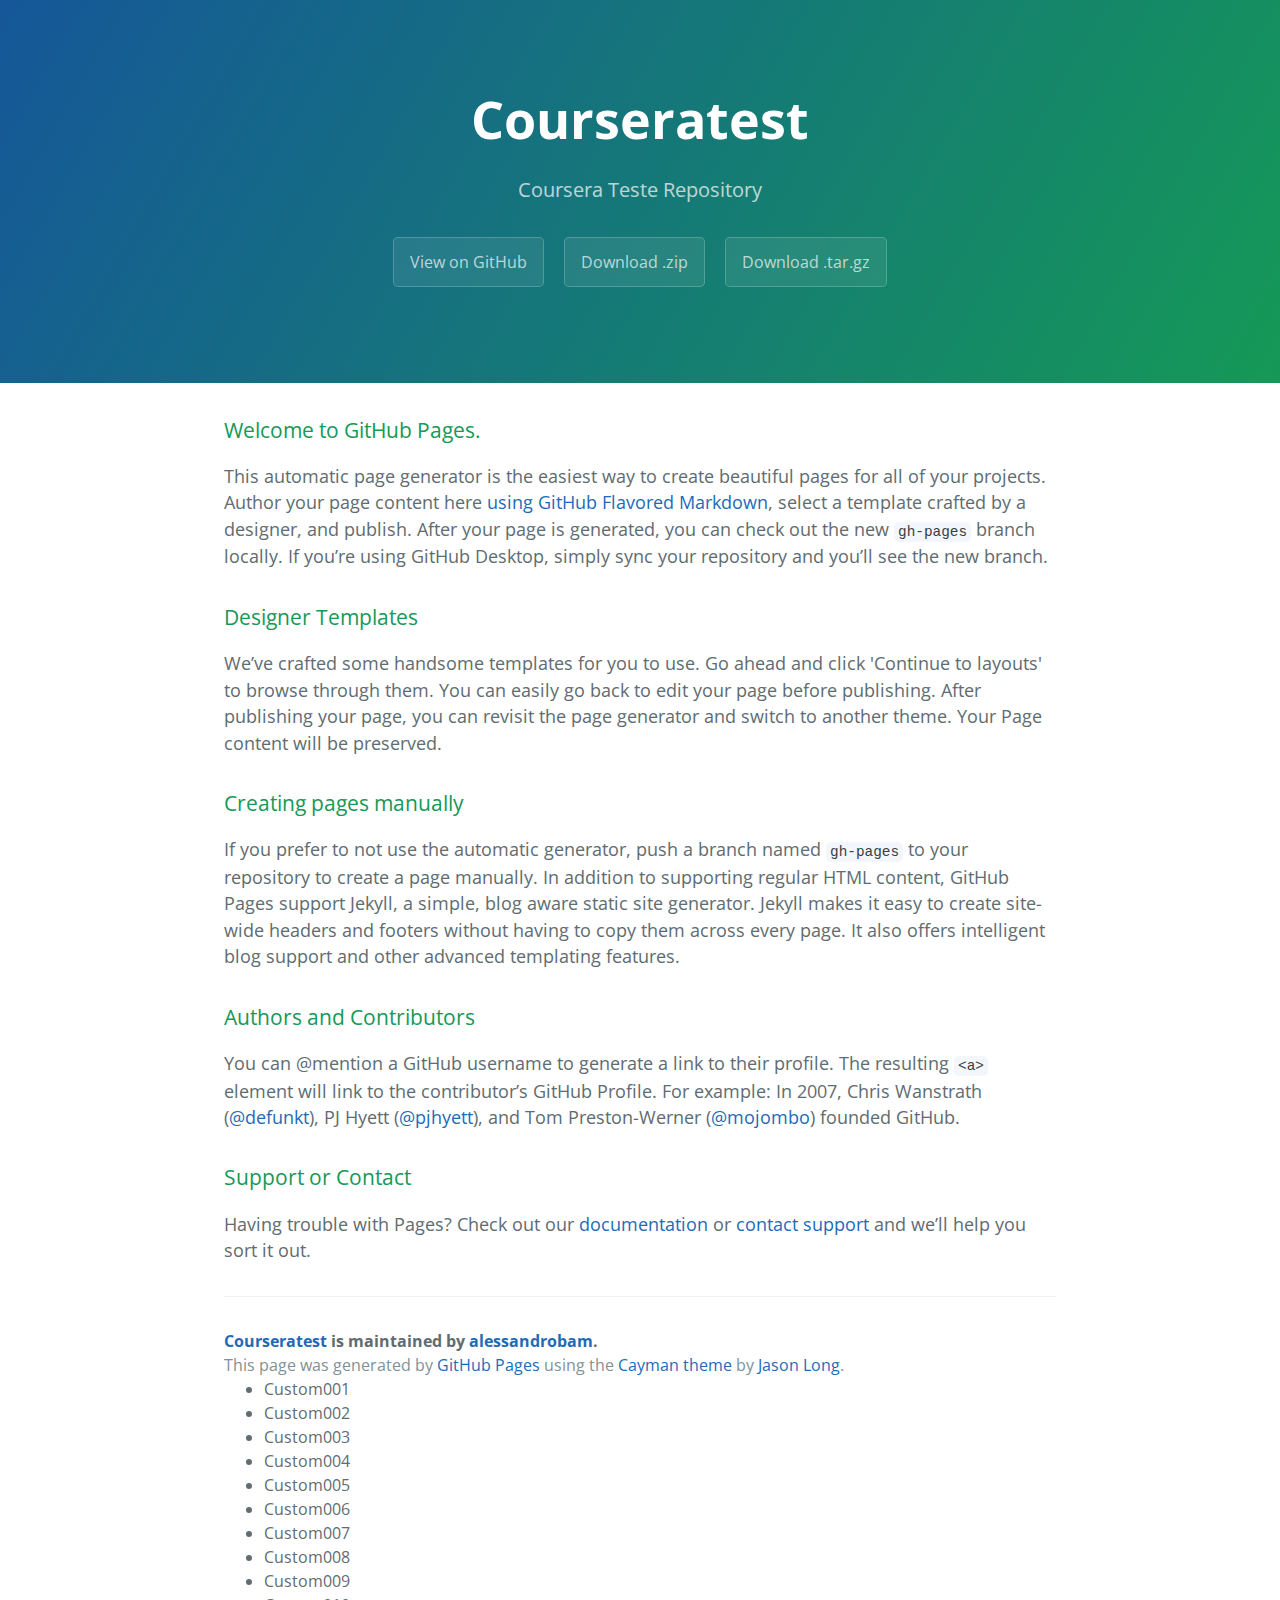
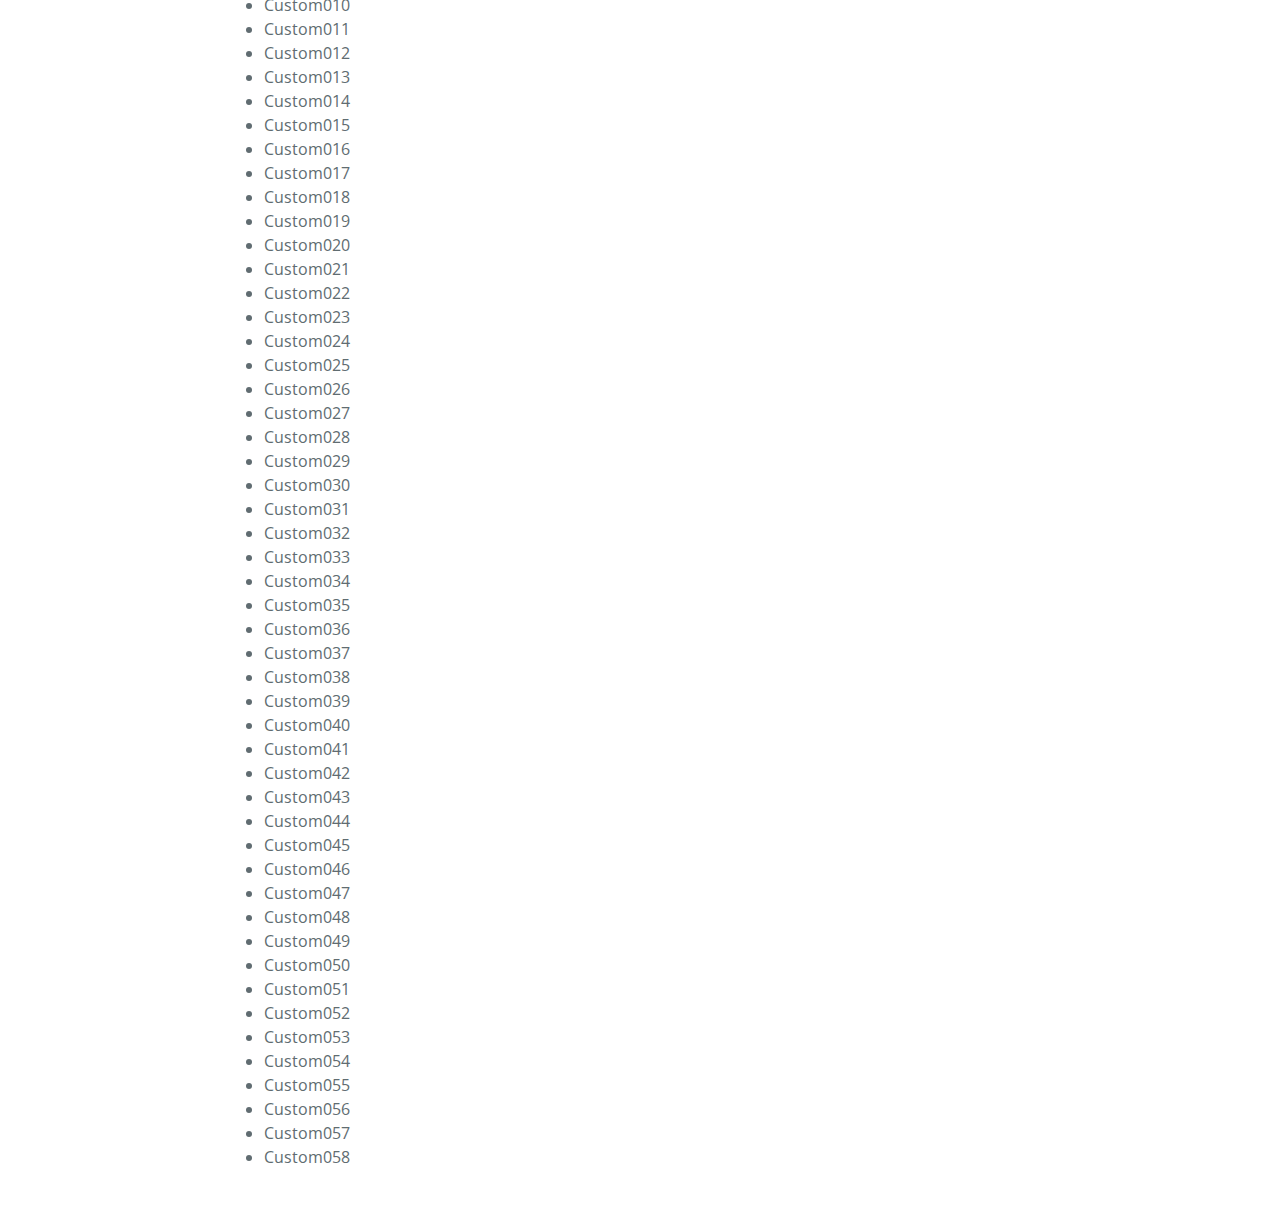
<file: index.html>
<!DOCTYPE html>
<html lang="en-us">
  <head>
    <meta charset="UTF-8">
    <title>Courseratest by alessandrobam</title>
    <meta name="viewport" content="width=device-width, initial-scale=1">
    <link rel="stylesheet" type="text/css" href="stylesheets/normalize.css" media="screen">
    <link href='https://fonts.googleapis.com/css?family=Open+Sans:400,700' rel='stylesheet' type='text/css'>
    <link rel="stylesheet" type="text/css" href="stylesheets/stylesheet.css" media="screen">
    <link rel="stylesheet" type="text/css" href="stylesheets/github-light.css" media="screen">
  </head>
  <body>
    <section class="page-header">
      <h1 class="project-name">Courseratest</h1>
      <h2 class="project-tagline">Coursera Teste Repository</h2>
      <a href="https://github.com/alessandrobam/courseratest" class="btn">View on GitHub</a>
      <a href="https://github.com/alessandrobam/courseratest/zipball/master" class="btn">Download .zip</a>
      <a href="https://github.com/alessandrobam/courseratest/tarball/master" class="btn">Download .tar.gz</a>
    </section>

    <section class="main-content">
      <h3>
<a id="welcome-to-github-pages" class="anchor" href="#welcome-to-github-pages" aria-hidden="true"><span aria-hidden="true" class="octicon octicon-link"></span></a>Welcome to GitHub Pages.</h3>

<p>This automatic page generator is the easiest way to create beautiful pages for all of your projects. Author your page content here <a href="https://guides.github.com/features/mastering-markdown/">using GitHub Flavored Markdown</a>, select a template crafted by a designer, and publish. After your page is generated, you can check out the new <code>gh-pages</code> branch locally. If you’re using GitHub Desktop, simply sync your repository and you’ll see the new branch.</p>

<h3>
<a id="designer-templates" class="anchor" href="#designer-templates" aria-hidden="true"><span aria-hidden="true" class="octicon octicon-link"></span></a>Designer Templates</h3>

<p>We’ve crafted some handsome templates for you to use. Go ahead and click 'Continue to layouts' to browse through them. You can easily go back to edit your page before publishing. After publishing your page, you can revisit the page generator and switch to another theme. Your Page content will be preserved.</p>

<h3>
<a id="creating-pages-manually" class="anchor" href="#creating-pages-manually" aria-hidden="true"><span aria-hidden="true" class="octicon octicon-link"></span></a>Creating pages manually</h3>

<p>If you prefer to not use the automatic generator, push a branch named <code>gh-pages</code> to your repository to create a page manually. In addition to supporting regular HTML content, GitHub Pages support Jekyll, a simple, blog aware static site generator. Jekyll makes it easy to create site-wide headers and footers without having to copy them across every page. It also offers intelligent blog support and other advanced templating features.</p>

<h3>
<a id="authors-and-contributors" class="anchor" href="#authors-and-contributors" aria-hidden="true"><span aria-hidden="true" class="octicon octicon-link"></span></a>Authors and Contributors</h3>

<p>You can @mention a GitHub username to generate a link to their profile. The resulting <code>&lt;a&gt;</code> element will link to the contributor’s GitHub Profile. For example: In 2007, Chris Wanstrath (<a href="https://github.com/defunkt" class="user-mention">@defunkt</a>), PJ Hyett (<a href="https://github.com/pjhyett" class="user-mention">@pjhyett</a>), and Tom Preston-Werner (<a href="https://github.com/mojombo" class="user-mention">@mojombo</a>) founded GitHub.</p>

<h3>
<a id="support-or-contact" class="anchor" href="#support-or-contact" aria-hidden="true"><span aria-hidden="true" class="octicon octicon-link"></span></a>Support or Contact</h3>

<p>Having trouble with Pages? Check out our <a href="https://help.github.com/pages">documentation</a> or <a href="https://github.com/contact">contact support</a> and we’ll help you sort it out.</p>

      <footer class="site-footer">
        <span class="site-footer-owner"><a href="https://github.com/alessandrobam/courseratest">Courseratest</a> is maintained by <a href="https://github.com/alessandrobam">alessandrobam</a>.</span>

        <span class="site-footer-credits">This page was generated by <a href="https://pages.github.com">GitHub Pages</a> using the <a href="https://github.com/jasonlong/cayman-theme">Cayman theme</a> by <a href="https://twitter.com/jasonlong">Jason Long</a>.</span>
        
        <ul>
            <li>Custom001</li>
            <li>Custom002</li>
            <li>Custom003</li>
            <li>Custom004</li>
            <li>Custom005</li>
            <li>Custom006</li>
            <li>Custom007</li>
            <li>Custom008</li>
            <li>Custom009</li>
            <li>Custom010</li>
            <li>Custom011</li>
            <li>Custom012</li>
            <li>Custom013</li>
            <li>Custom014</li>
            <li>Custom015</li>
            <li>Custom016</li>
            <li>Custom017</li>
            <li>Custom018</li>
            <li>Custom019</li>
            <li>Custom020</li>
            <li>Custom021</li>
            <li>Custom022</li>
            <li>Custom023</li>
            <li>Custom024</li>
            <li>Custom025</li>
            <li>Custom026</li>
            <li>Custom027</li>
            <li>Custom028</li>
            <li>Custom029</li>
            <li>Custom030</li>
            <li>Custom031</li>
            <li>Custom032</li>
            <li>Custom033</li>
            <li>Custom034</li>
            <li>Custom035</li>
            <li>Custom036</li>
            <li>Custom037</li>
            <li>Custom038</li>
            <li>Custom039</li>
            <li>Custom040</li>
            <li>Custom041</li>
            <li>Custom042</li>
            <li>Custom043</li>
            <li>Custom044</li>
            <li>Custom045</li>
            <li>Custom046</li>
            <li>Custom047</li>
            <li>Custom048</li>
            <li>Custom049</li>
            <li>Custom050</li>
            <li>Custom051</li>
            <li>Custom052</li>
            <li>Custom053</li>
            <li>Custom054</li>
            <li>Custom055</li>
            <li>Custom056</li>
            <li>Custom057</li>
            <li>Custom058</li>
        </ul>
        
      </footer>

    </section>

  
  </body>
</html>
</file>
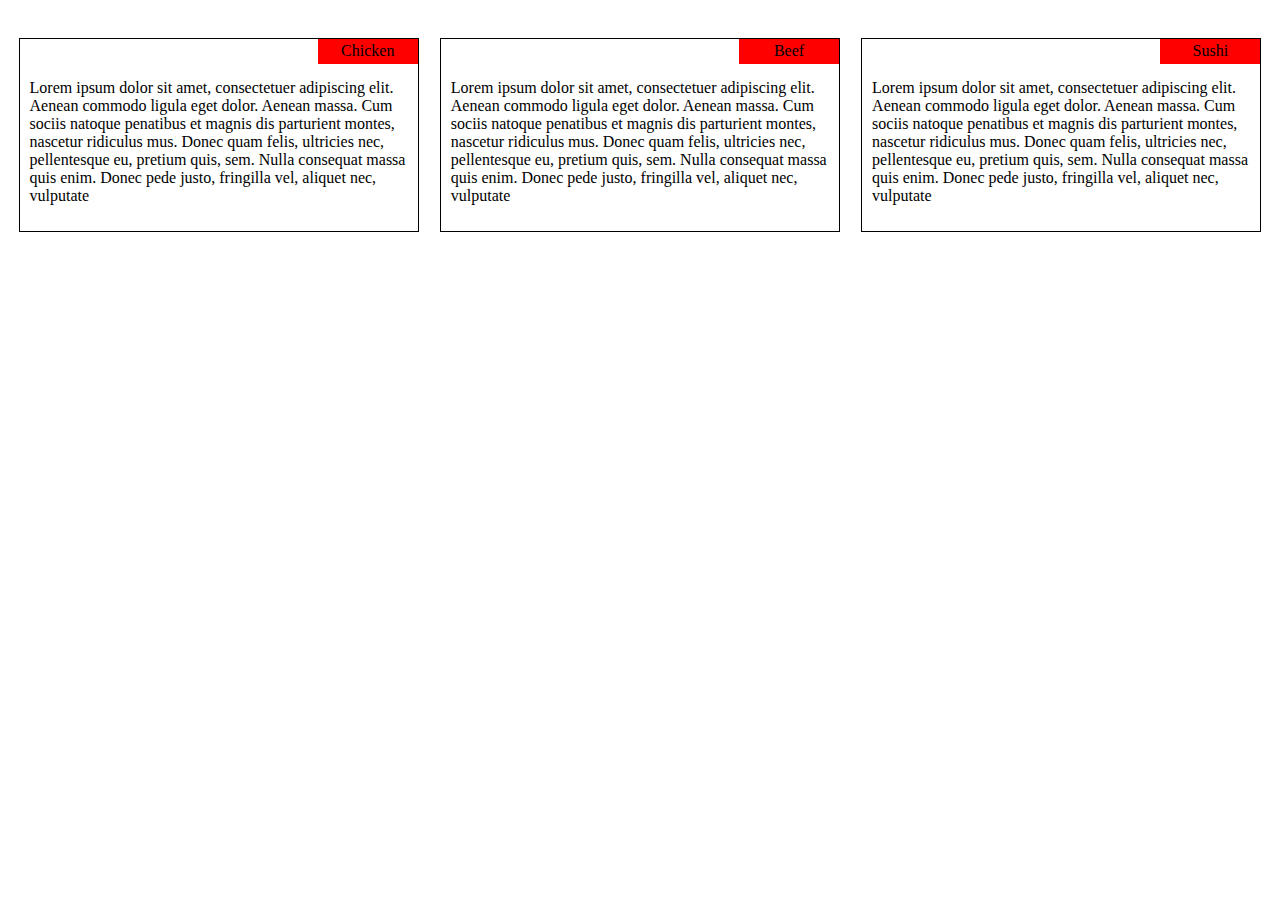
<file: module-2-assigment/index.html>
<!DOCTYPE html>
<html>
	<head>
		<meta charset="utf-8">
		<title> Modu le 2 Assigment </title>
		<link href="css/style.css" type="text/css" rel="stylesheet">
    </head>
	<body>
        <div class="row">
            <div id="p1">
                
                <div class="intenalDIV">
                    <div id="foodtype"> Chicken </div>
                    <p>
                        Lorem ipsum dolor sit amet, consectetuer adipiscing elit. Aenean commodo ligula eget dolor. Aenean massa. Cum sociis natoque penatibus et magnis dis parturient montes, nascetur ridiculus mus. Donec quam felis, ultricies nec, pellentesque eu, pretium quis, sem. Nulla consequat massa quis enim. Donec pede justo, fringilla vel, aliquet nec, vulputate        
                    </p>
                </div>
            </div>

             <div id="p2">
                
                <div class="intenalDIV">
                    <div id="foodtype"> Beef </div>
                    <p>
                        Lorem ipsum dolor sit amet, consectetuer adipiscing elit. Aenean commodo ligula eget dolor. Aenean massa. Cum sociis natoque penatibus et magnis dis parturient montes, nascetur ridiculus mus. Donec quam felis, ultricies nec, pellentesque eu, pretium quis, sem. Nulla consequat massa quis enim. Donec pede justo, fringilla vel, aliquet nec, vulputate        
                    </p>
                </div>
            </div>

             <div id="p3">
                
                <div class="intenalDIV intenalDIVp3">
                    <div id="foodtype"> Sushi </div>
                    <p>
                        Lorem ipsum dolor sit amet, consectetuer adipiscing elit. Aenean commodo ligula eget dolor. Aenean massa. Cum sociis natoque penatibus et magnis dis parturient montes, nascetur ridiculus mus. Donec quam felis, ultricies nec, pellentesque eu, pretium quis, sem. Nulla consequat massa quis enim. Donec pede justo, fringilla vel, aliquet nec, vulputate        
                    </p>
                </div>
            </div>
        </div>
	</body>
</html>
</file>
<file: stylesheets/stylesheet.css>
* {
  box-sizing: border-box; }

body {
  padding: 0;
  margin: 0;
  font-family: "Open Sans", "Helvetica Neue", Helvetica, Arial, sans-serif;
  font-size: 16px;
  line-height: 1.5;
  color: #606c71; }

a {
  color: #1e6bb8;
  text-decoration: none; }
  a:hover {
    text-decoration: underline; }

.btn {
  display: inline-block;
  margin-bottom: 1rem;
  color: rgba(255, 255, 255, 0.7);
  background-color: rgba(255, 255, 255, 0.08);
  border-color: rgba(255, 255, 255, 0.2);
  border-style: solid;
  border-width: 1px;
  border-radius: 0.3rem;
  transition: color 0.2s, background-color 0.2s, border-color 0.2s; }
  .btn + .btn {
    margin-left: 1rem; }

.btn:hover {
  color: rgba(255, 255, 255, 0.8);
  text-decoration: none;
  background-color: rgba(255, 255, 255, 0.2);
  border-color: rgba(255, 255, 255, 0.3); }

@media screen and (min-width: 64em) {
  .btn {
    padding: 0.75rem 1rem; } }

@media screen and (min-width: 42em) and (max-width: 64em) {
  .btn {
    padding: 0.6rem 0.9rem;
    font-size: 0.9rem; } }

@media screen and (max-width: 42em) {
  .btn {
    display: block;
    width: 100%;
    padding: 0.75rem;
    font-size: 0.9rem; }
    .btn + .btn {
      margin-top: 1rem;
      margin-left: 0; } }

.page-header {
  color: #fff;
  text-align: center;
  background-color: #159957;
  background-image: linear-gradient(120deg, #155799, #159957); }

@media screen and (min-width: 64em) {
  .page-header {
    padding: 5rem 6rem; } }

@media screen and (min-width: 42em) and (max-width: 64em) {
  .page-header {
    padding: 3rem 4rem; } }

@media screen and (max-width: 42em) {
  .page-header {
    padding: 2rem 1rem; } }

.project-name {
  margin-top: 0;
  margin-bottom: 0.1rem; }

@media screen and (min-width: 64em) {
  .project-name {
    font-size: 3.25rem; } }

@media screen and (min-width: 42em) and (max-width: 64em) {
  .project-name {
    font-size: 2.25rem; } }

@media screen and (max-width: 42em) {
  .project-name {
    font-size: 1.75rem; } }

.project-tagline {
  margin-bottom: 2rem;
  font-weight: normal;
  opacity: 0.7; }

@media screen and (min-width: 64em) {
  .project-tagline {
    font-size: 1.25rem; } }

@media screen and (min-width: 42em) and (max-width: 64em) {
  .project-tagline {
    font-size: 1.15rem; } }

@media screen and (max-width: 42em) {
  .project-tagline {
    font-size: 1rem; } }

.main-content :first-child {
  margin-top: 0; }
.main-content img {
  max-width: 100%; }
.main-content h1, .main-content h2, .main-content h3, .main-content h4, .main-content h5, .main-content h6 {
  margin-top: 2rem;
  margin-bottom: 1rem;
  font-weight: normal;
  color: #159957; }
.main-content p {
  margin-bottom: 1em; }
.main-content code {
  padding: 2px 4px;
  font-family: Consolas, "Liberation Mono", Menlo, Courier, monospace;
  font-size: 0.9rem;
  color: #383e41;
  background-color: #f3f6fa;
  border-radius: 0.3rem; }
.main-content pre {
  padding: 0.8rem;
  margin-top: 0;
  margin-bottom: 1rem;
  font: 1rem Consolas, "Liberation Mono", Menlo, Courier, monospace;
  color: #567482;
  word-wrap: normal;
  background-color: #f3f6fa;
  border: solid 1px #dce6f0;
  border-radius: 0.3rem; }
  .main-content pre > code {
    padding: 0;
    margin: 0;
    font-size: 0.9rem;
    color: #567482;
    word-break: normal;
    white-space: pre;
    background: transparent;
    border: 0; }
.main-content .highlight {
  margin-bottom: 1rem; }
  .main-content .highlight pre {
    margin-bottom: 0;
    word-break: normal; }
.main-content .highlight pre, .main-content pre {
  padding: 0.8rem;
  overflow: auto;
  font-size: 0.9rem;
  line-height: 1.45;
  border-radius: 0.3rem; }
.main-content pre code, .main-content pre tt {
  display: inline;
  max-width: initial;
  padding: 0;
  margin: 0;
  overflow: initial;
  line-height: inherit;
  word-wrap: normal;
  background-color: transparent;
  border: 0; }
  .main-content pre code:before, .main-content pre code:after, .main-content pre tt:before, .main-content pre tt:after {
    content: normal; }
.main-content ul, .main-content ol {
  margin-top: 0; }
.main-content blockquote {
  padding: 0 1rem;
  margin-left: 0;
  color: #819198;
  border-left: 0.3rem solid #dce6f0; }
  .main-content blockquote > :first-child {
    margin-top: 0; }
  .main-content blockquote > :last-child {
    margin-bottom: 0; }
.main-content table {
  display: block;
  width: 100%;
  overflow: auto;
  word-break: normal;
  word-break: keep-all; }
  .main-content table th {
    font-weight: bold; }
  .main-content table th, .main-content table td {
    padding: 0.5rem 1rem;
    border: 1px solid #e9ebec; }
.main-content dl {
  padding: 0; }
  .main-content dl dt {
    padding: 0;
    margin-top: 1rem;
    font-size: 1rem;
    font-weight: bold; }
  .main-content dl dd {
    padding: 0;
    margin-bottom: 1rem; }
.main-content hr {
  height: 2px;
  padding: 0;
  margin: 1rem 0;
  background-color: #eff0f1;
  border: 0; }

@media screen and (min-width: 64em) {
  .main-content {
    max-width: 64rem;
    padding: 2rem 6rem;
    margin: 0 auto;
    font-size: 1.1rem; } }

@media screen and (min-width: 42em) and (max-width: 64em) {
  .main-content {
    padding: 2rem 4rem;
    font-size: 1.1rem; } }

@media screen and (max-width: 42em) {
  .main-content {
    padding: 2rem 1rem;
    font-size: 1rem; } }

.site-footer {
  padding-top: 2rem;
  margin-top: 2rem;
  border-top: solid 1px #eff0f1; }

.site-footer-owner {
  display: block;
  font-weight: bold; }

.site-footer-credits {
  color: #819198; }

@media screen and (min-width: 64em) {
  .site-footer {
    font-size: 1rem; } }

@media screen and (min-width: 42em) and (max-width: 64em) {
  .site-footer {
    font-size: 1rem; } }

@media screen and (max-width: 42em) {
  .site-footer {
    font-size: 0.9rem; } }
</file>
<file: stylesheets/github-light.css>
/*
The MIT License (MIT)

Copyright (c) 2016 GitHub, Inc.

Permission is hereby granted, free of charge, to any person obtaining a copy
of this software and associated documentation files (the "Software"), to deal
in the Software without restriction, including without limitation the rights
to use, copy, modify, merge, publish, distribute, sublicense, and/or sell
copies of the Software, and to permit persons to whom the Software is
furnished to do so, subject to the following conditions:

The above copyright notice and this permission notice shall be included in all
copies or substantial portions of the Software.

THE SOFTWARE IS PROVIDED "AS IS", WITHOUT WARRANTY OF ANY KIND, EXPRESS OR
IMPLIED, INCLUDING BUT NOT LIMITED TO THE WARRANTIES OF MERCHANTABILITY,
FITNESS FOR A PARTICULAR PURPOSE AND NONINFRINGEMENT. IN NO EVENT SHALL THE
AUTHORS OR COPYRIGHT HOLDERS BE LIABLE FOR ANY CLAIM, DAMAGES OR OTHER
LIABILITY, WHETHER IN AN ACTION OF CONTRACT, TORT OR OTHERWISE, ARISING FROM,
OUT OF OR IN CONNECTION WITH THE SOFTWARE OR THE USE OR OTHER DEALINGS IN THE
SOFTWARE.

*/

.pl-c /* comment */ {
  color: #969896;
}

.pl-c1 /* constant, variable.other.constant, support, meta.property-name, support.constant, support.variable, meta.module-reference, markup.raw, meta.diff.header */,
.pl-s .pl-v /* string variable */ {
  color: #0086b3;
}

.pl-e /* entity */,
.pl-en /* entity.name */ {
  color: #795da3;
}

.pl-smi /* variable.parameter.function, storage.modifier.package, storage.modifier.import, storage.type.java, variable.other */,
.pl-s .pl-s1 /* string source */ {
  color: #333;
}

.pl-ent /* entity.name.tag */ {
  color: #63a35c;
}

.pl-k /* keyword, storage, storage.type */ {
  color: #a71d5d;
}

.pl-s /* string */,
.pl-pds /* punctuation.definition.string, string.regexp.character-class */,
.pl-s .pl-pse .pl-s1 /* string punctuation.section.embedded source */,
.pl-sr /* string.regexp */,
.pl-sr .pl-cce /* string.regexp constant.character.escape */,
.pl-sr .pl-sre /* string.regexp source.ruby.embedded */,
.pl-sr .pl-sra /* string.regexp string.regexp.arbitrary-repitition */ {
  color: #183691;
}

.pl-v /* variable */ {
  color: #ed6a43;
}

.pl-id /* invalid.deprecated */ {
  color: #b52a1d;
}

.pl-ii /* invalid.illegal */ {
  color: #f8f8f8;
  background-color: #b52a1d;
}

.pl-sr .pl-cce /* string.regexp constant.character.escape */ {
  font-weight: bold;
  color: #63a35c;
}

.pl-ml /* markup.list */ {
  color: #693a17;
}

.pl-mh /* markup.heading */,
.pl-mh .pl-en /* markup.heading entity.name */,
.pl-ms /* meta.separator */ {
  font-weight: bold;
  color: #1d3e81;
}

.pl-mq /* markup.quote */ {
  color: #008080;
}

.pl-mi /* markup.italic */ {
  font-style: italic;
  color: #333;
}

.pl-mb /* markup.bold */ {
  font-weight: bold;
  color: #333;
}

.pl-md /* markup.deleted, meta.diff.header.from-file */ {
  color: #bd2c00;
  background-color: #ffecec;
}

.pl-mi1 /* markup.inserted, meta.diff.header.to-file */ {
  color: #55a532;
  background-color: #eaffea;
}

.pl-mdr /* meta.diff.range */ {
  font-weight: bold;
  color: #795da3;
}

.pl-mo /* meta.output */ {
  color: #1d3e81;
}
</file>
<file: module-2-assigment/css/style.css>
/************************** base style *******************/

			* {
				box-sizing: border-box;
			}

			.row {
				width: 100%;
				background: white;
                border-style: none;
                
            
                height: 190px;
			}

			/*media queries for different devices ********************/
            
            #foodtype {
                background-color: red;
                height: 25px;
                float: right;
                width: 100px;
                text-align: center;
                padding-top: 3px;
            
                
            }
            


            .intenalDIV{
                border: 1px solid black;
                width: 95%;
                margin-left: auto;
                margin-right: auto;
                margin-top: 30px;
            }
			
            p {
                margin-top: 30px;
                padding: 10px;
            }
			
            @media (min-width: 992px) {   /*Desktop version*/
                #p1, #p2, #p3 {
                width: 33.33%;
                border-style: none;
                float: left;
            }
            }
                
       
            
            
            @media (min-width: 768px) and (max-width: 991px) {
                 #p1, #p2 {
                              width: 50%;
                              border-style: none;
                              float: left;
                }
                
                #p3{
                    width: 100%;
                    float: left;
                    
                
                }
                
                .intenalDIVp3{
                 width: 97.5%;
                    padding-left: auto;
                        padding-right: auto;
                    float: left;
                }
                
            }
            
            @media (max-width: 767px) {
                
                
            }
</file>
